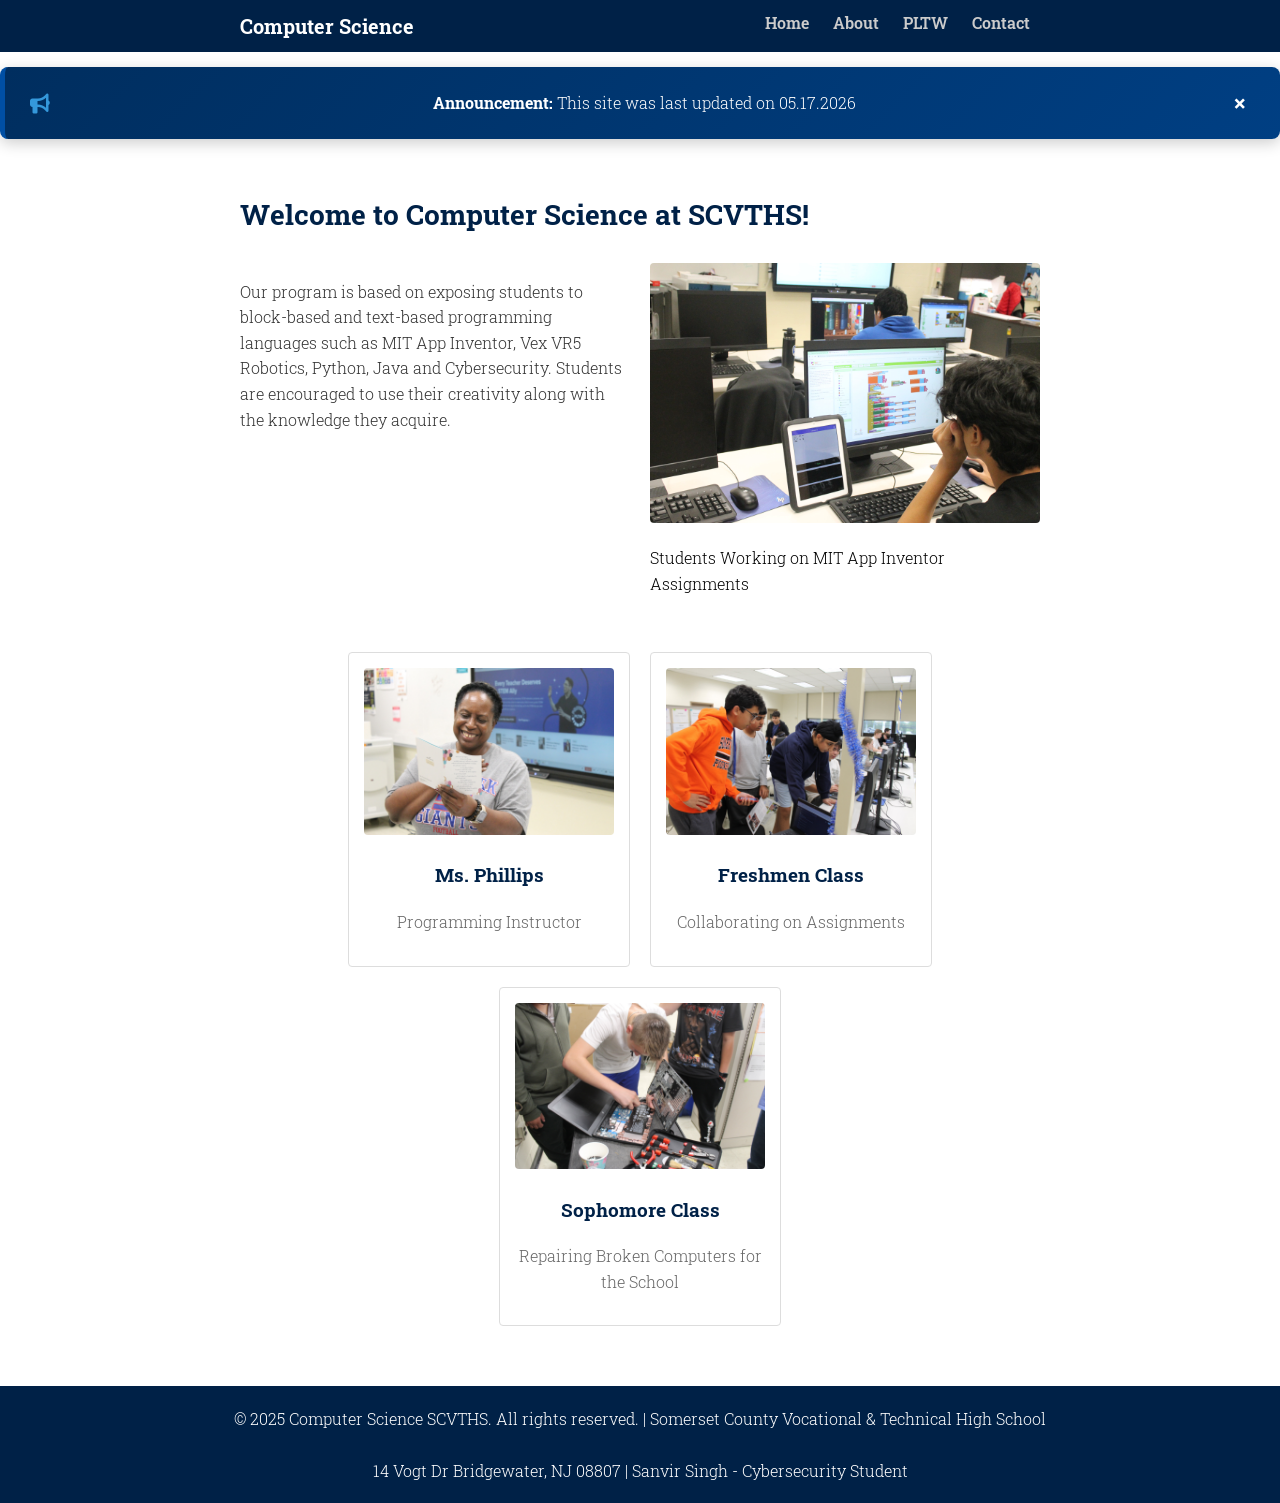
<file: index.html>
<!DOCTYPE html>
<html lang="en">
<head>
    <div class="roboto-slab-a">
    <link rel="icon" type="images/compSciLogo.png" href="images/compSciLogo.png">
    <meta charset="UTF-8">
    <meta name="viewport" content="width=device-width, initial-scale=1.0">
    <title>Computer Science at SCVTHS</title>
    <link rel="stylesheet" href="styles.css">
    <style>
        .welcome {
            margin-bottom: 40px;
        }
        .flex-container {
            display: flex;
            gap: 20px;
        }
        .team-section {
            margin-top: 40px;
            text-align: center;
        }
        .team-members {
            display: flex;
            gap: 20px;
            flex-wrap: wrap;
            justify-content: center;
        }
        .team-member {
            width: 250px;
            padding: 15px;
            border: 1px solid #ddd;
            border-radius: 4px;
            text-align: center;
        }
    </style>
</head>
<body>
    <nav class="nav">
        <div class="nav-content">
            <span class="logo">Computer Science</span>
            <div>
                <a href="index.html">Home</a>
                <a href="about.html">About</a>
                <a href="pltw.html">PLTW</a>
                <a href="contact.html">Contact</a>
            </div>
        </div>
    </nav>

    <!--AI-->
    <script>
(function(){if(!window.chatbase||window.chatbase("getState")!=="initialized"){window.chatbase=(...arguments)=>{if(!window.chatbase.q){window.chatbase.q=[]}window.chatbase.q.push(arguments)};window.chatbase=new Proxy(window.chatbase,{get(target,prop){if(prop==="q"){return target.q}return(...args)=>target(prop,...args)}})}const onLoad=function(){const script=document.createElement("script");script.src="https://www.chatbase.co/embed.min.js";script.id="Lj8ASdp4BG5QwpgaH21kq";script.domain="www.chatbase.co";document.body.appendChild(script)};if(document.readyState==="complete"){onLoad()}else{window.addEventListener("load",onLoad)}})();
</script>
    <script>
        // --- SERVER CODE ---
const jwt = require('jsonwebtoken');

const secret = process.env.CHATBOT_IDENTITY_SECRET; // Your chatbase secret key (should be stored as a secret not in the code)

const user = await getSignedInUser(); // Get the current user signed in to your site

const token = jwt.sign(
    { 
        user_id: user.id, // Your user's id
        email: user.email, // User's email
        stripe_accounts: user.stripe_accounts, // User's stripe accounts for stripe integration
        // ... other custom attributes
    }, 
    secret, 
    { expiresIn: '1h' }
);

// --- CLIENT CODE ---
const token = await getUserToken(); // Get the token from your server
window.chatbase('identify', { token }); // identify the user with Chatbase

    </script>




    
<!-- CSS for the enhanced alert - add this to your head section -->
<link rel="stylesheet" href="https://cdnjs.cloudflare.com/ajax/libs/font-awesome/6.0.0/css/all.min.css">

<style>
/* Enhanced Alert Styling */
.alert {
    padding: 20px 25px;
    background: linear-gradient(135deg, #002e5f 0%, #003f83 100%);
    color: white;
    border-radius: 8px;
    box-shadow: 0 4px 15px rgba(0, 0, 0, 0.2);
    margin: 15px 0;
    position: relative;
    border-left: 5px solid #004fa4;
    display: flex;
    align-items: center;
    justify-content: space-between;
}

.alert-content {
    flex-grow: 1;
    text-align: center;
    font-size: 16px;
}

.alert-icon {
    margin-right: 15px;
    font-size: 20px;
    color: #3498db;
}

.closebtn {
    color: white;
    font-weight: bold;
    font-size: 22px;
    line-height: 20px;
    cursor: pointer;
    transition: all 0.3s;
    padding: 5px 10px;
    border-radius: 50%;
}

.closebtn:hover {
    background-color: rgba(255, 255, 255, 0.2);
    transform: rotate(90deg);
}

/* Animation classes */
.slide-in {
    animation: slideInDown 0.7s ease forwards;
}

.fade-out {
    animation: fadeOut 0.5s ease forwards;
}

@keyframes slideInDown {
    from {
        transform: translateY(-50px);
        opacity: 0;
    }
    to {
        transform: translateY(0);
        opacity: 1;
    }
}

@keyframes fadeOut {
    from {
        opacity: 1;
        transform: scale(1);
    }
    to {
        opacity: 0;
        transform: scale(0.8);
        height: 0;
        padding: 0;
        margin: 0;
    }
}
</style>

<!-- HTML for the alert - place this after your nav section -->
<div id="alertBox" class="alert slide-in">
    <div class="alert-icon">
        <i class="fas fa-bullhorn"></i>
    </div>
    <div class="alert-content">
        <strong>Announcement:</strong> This site was last updated on 05.17.2026
    </div>
    <span class="closebtn" onclick="closeAlert()">&times;</span>
</div>

<!-- JavaScript for the alert animations - add this before the closing body tag -->
<script>
    // Function to close the alert with animation
    function closeAlert() {
        const alertBox = document.getElementById('alertBox');
        alertBox.classList.remove('slide-in');
        alertBox.classList.add('fade-out');
        
        // Remove the element after animation completes
        setTimeout(() => {
            alertBox.style.display = 'none';
        }, 500);
    }
    
    // Auto-hide alert after 10 seconds
    setTimeout(() => {
        const alertBox = document.getElementById('alertBox');
        if (alertBox) {
            closeAlert();
        }
    }, 10000);
</script>
    <div class="content">
        <div class="welcome" class="roboto-slab-fontCategoryType">
            <h1>Welcome to Computer Science at SCVTHS!</h1>
            <div class="flex-container">
                <div style="flex: 1">
                    <p style="font-size: 16px; line-height: 1.6; color: #333">
                        Our program is based on exposing students to block-based and text-based programming languages
                        such as MIT App Inventor, Vex VR5 Robotics, Python, Java and Cybersecurity. Students are encouraged to
                        use their creativity along with the knowledge they acquire.
                    </p>
                    
                </div>
                <div style="flex: 1">
                    <img src="images/students-programming.jpg" alt="students-programming" style="width: 100%; height: auto; border-radius: 4px">
                    <p>Students Working on MIT App Inventor Assignments</p>
                </div>
            </div>
        </div>

        <div class="team-section">
            <div class="team-members">
                <div class="team-member">
                    <img src="images/team1.jpg" alt="students-programming" style="width: 100%; height: auto; border-radius: 4px">
                    <h3>Ms. Phillips</h3>
                    <p style="color: #666">Programming Instructor</p>
                </div>
                <div class="team-member">
                    <img src="images/team2.jpg" alt="students-programming" style="width: 100%; height: auto; border-radius: 4px">
                    <h3>Freshmen Class</h3>
                    <p style="color: #666">Collaborating on Assignments</p>
                </div>
                <div class="team-member">
                    <img src="images/team3.jpg" alt="students-programming" style="width: 100%; height: auto; border-radius: 4px">
                    <h3>Sophomore Class</h3>
                    <p style="color: #666">Repairing Broken Computers for the School</p>
                </div>
            </div>
        </div>
    </div>

    <footer><center>
            <div style="color: white" class="roboto-slab-a">
                © 2025 Computer Science SCVTHS. All rights reserved. |
                Somerset County Vocational & Technical High School <br><br>
                14 Vogt Dr Bridgewater, NJ 08807 |
                Sanvir Singh - Cybersecurity Student 
            </div>
        </center>
    </footer>
</body>
</html>
</div>
</file>
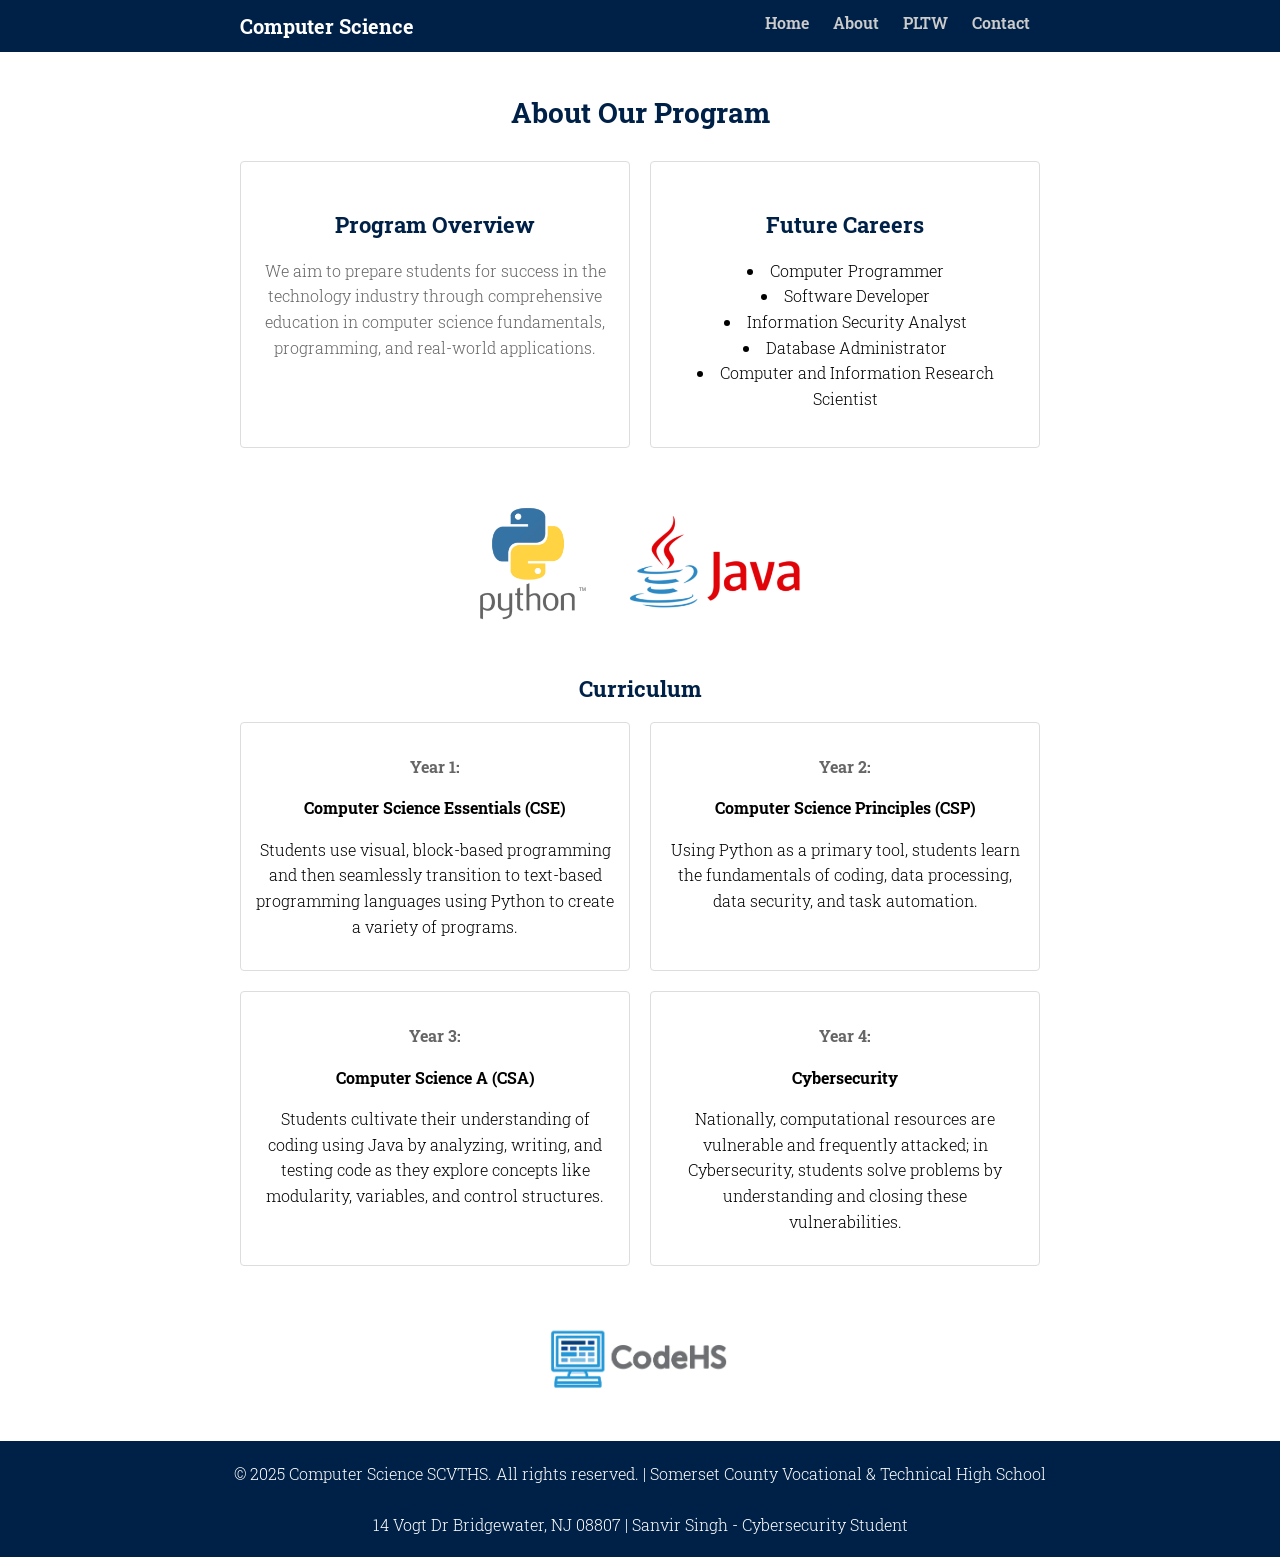
<file: about.html>
<!DOCTYPE html>
<html lang="en">
<head>
    <div class="roboto-slab-a">
    <link rel="icon" type="images/compSciLogo.png" href="images/compSciLogo.png">
    <meta charset="UTF-8">
    <meta name="viewport" content="width=device-width, initial-scale=1.0">
    <title>About This Site</title>
    <link rel="stylesheet" href="styles.css">
</head>
<body>
    <nav class="nav">
        <div class="nav-content">
            <span class="logo">Computer Science</span>
            <div>
                <a href="index.html">Home</a>
                <a href="about.html">About</a>
                <a href="pltw.html">PLTW</a>
                <a href="contact.html">Contact</a>
            </div>
        </div>
    </nav>
<center>
    <div class="content">
        <h1>About Our Program</h1>
        
        <div style="display: grid; grid-template-columns: 1fr 1fr; gap: 20px; margin-bottom: 40px">
            <div style="border: 1px solid #ddd; padding: 20px; border-radius: 4px">
                <h2>Program Overview</h2>
                <p style="color: #666">
                    We aim to prepare students for success in the technology industry through
                    comprehensive education in computer science fundamentals, programming,
                    and real-world applications.
                </p>
            </div>
            
            <div style="border: 1px solid #ddd; padding: 20px; border-radius: 4px">
                <h2>Future Careers</h2>
                <p style="color: #666">
                    <li>Computer Programmer</li>
                    <li>Software Developer</li>
                    <li>Information Security Analyst</li>
                    <li>Database Administrator</li>
                    <li>Computer and Information Research Scientist</li>
                </p>
            </div>
        </div>
<img src="./images/python.png" alt="python/java" width="40%" height="30%">
        <h2>Curriculum</h2>
        <div style="display: grid; grid-template-columns: 1fr 1fr; gap: 20px; margin-bottom: 40px">
            <div style="border: 1px solid #ddd; padding: 15px; border-radius: 4px">
                <strong><p style="color: #666">Year 1:</p></strong>
                <strong><p>Computer Science Essentials (CSE)</p></strong>
                <p>Students use visual, block-based programming and then seamlessly transition to text-based programming languages using Python to create a variety of programs.</p>
            </div>
            <div style="border: 1px solid #ddd; padding: 15px; border-radius: 4px">
                <strong><p style="color: #666">Year 2:</p></strong>
                <strong><p>Computer Science Principles (CSP)</p></strong>
                <p>Using Python as a primary tool, students learn the fundamentals of coding, data processing, data security, and task automation.</p>
            </div>
            <div style="border: 1px solid #ddd; padding: 15px; border-radius: 4px">
                <strong><p style="color: #666">Year 3:</p></strong>
                <strong><p>Computer Science A (CSA)</p></strong>
                <p>Students cultivate their understanding of coding using Java by analyzing, writing, and testing code as they explore concepts like modularity, variables, and control structures.</p>
            </div>
            <div style="border: 1px solid #ddd; padding: 15px; border-radius: 4px">
                <strong><p style="color: #666">Year 4:</p></strong>
                <strong><p>Cybersecurity</p></strong>
                <p>Nationally, computational resources are vulnerable and frequently attacked; in Cybersecurity, students solve problems by understanding and closing these vulnerabilities.</p>
            </div>
        </div>
    </div>
<img src="./images/codehs.png" alt="codehs" width="15%" height="15%">
    <footer><center>
            <div style="color: white">
                © 2025 Computer Science SCVTHS. All rights reserved. |
                Somerset County Vocational & Technical High School <br><br>
                14 Vogt Dr Bridgewater, NJ 08807 |
                Sanvir Singh - Cybersecurity Student 
            </div>
        </center>
    </footer>
    </div>
</body>
</html>
</file>
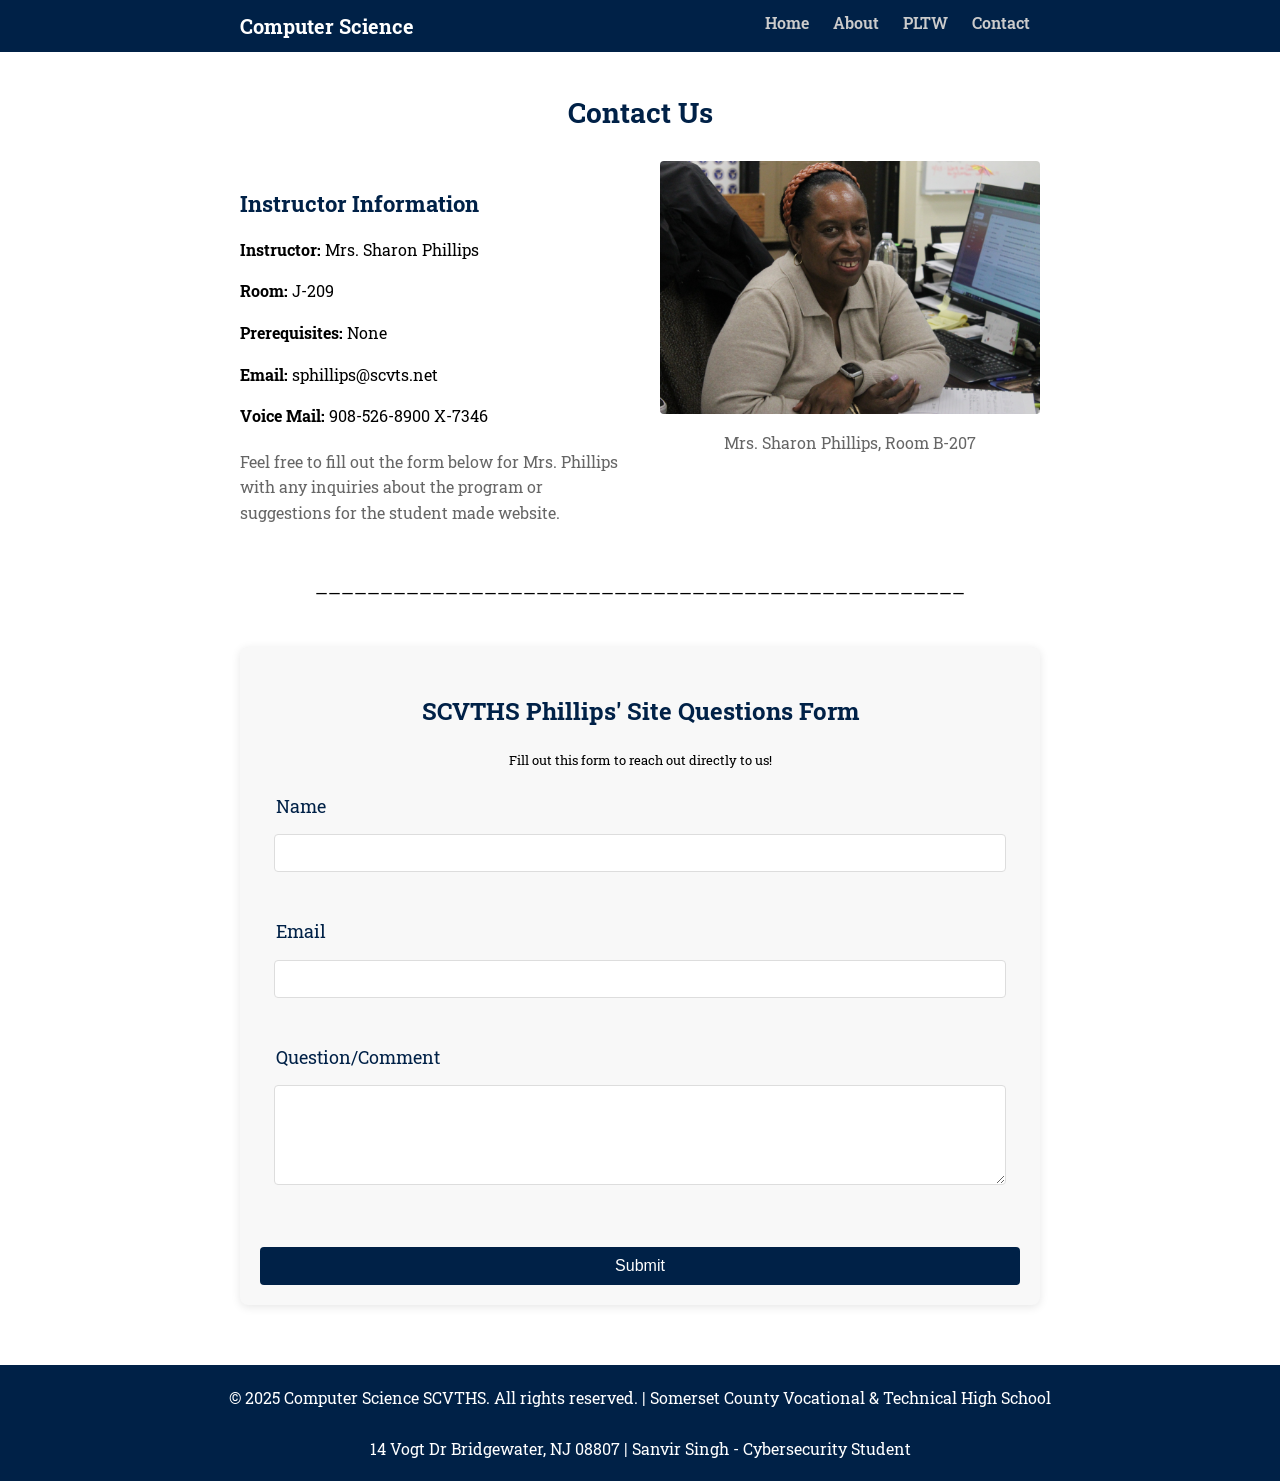
<file: contact.html>
<!DOCTYPE html>
<html lang="en">
<head>
    <link rel="icon" type="images/compSciLogo.png" href="images/compSciLogo.png">
    <meta charset="UTF-8">
    <meta name="viewport" content="width=device-width, initial-scale=1.0">
    <title>Contact Ms. Phillips</title>
    <link rel="stylesheet" href="styles.css">
    <style>
        /* Form Styles */
        form {
            margin-top: 40px;
            background-color: #f8f8f8;
            padding: 20px;
            border-radius: 8px;
            box-shadow: 0 2px 10px rgba(0, 0, 0, 0.1);
        }

        form h2 {
            color: #002147;
            font-size: 24px;
            margin-bottom: 20px;
            text-align: center;
        }

        fieldset {
            border: none;
            margin-bottom: 20px;
        }

        legend {
            font-size: 18px;
            color: #002147;
            margin-bottom: 8px;
        }

        .form-group {
            margin-bottom: 15px;
        }

        input[type="text"], textarea {
            width: 100%;
            padding: 10px;
            font-size: 14px;
            border: 1px solid #ddd;
            border-radius: 4px;
            box-sizing: border-box;
        }

        textarea {
            resize: vertical;
            height: 100px;
        }

        input[type="submit"] {
            background-color: #002147;
            color: white;
            padding: 10px 20px;
            font-size: 16px;
            border: none;
            border-radius: 4px;
            cursor: pointer;
            width: 100%;
            transition: background-color 0.3s;
        }

        input[type="submit"]:hover {
            background-color: #004080;
        }

        .btn {
            background-color: #002147;
            color: white;
            padding: 12px 25px;
            font-size: 16px;
            border: none;
            border-radius: 4px;
            cursor: pointer;
            width: 100%;
            margin-top: 10px;
        }

        .btn:hover {
            background-color: #004080;
        }
    </style>
</head>
<body>
    <nav class="nav">
        <div class="nav-content">
            <span class="logo">Computer Science</span>
            <div>
                <a href="index.html">Home</a>
                <a href="about.html">About</a>
                <a href="pltw.html">PLTW</a>
                <a href="contact.html">Contact</a>
            </div>
        </div>
    </nav>

    <div class="content">
        <h1 style="text-align: center">Contact Us</h1>

        <div style="display: flex; gap: 40px; margin-bottom: 40px">
            <div style="flex: 1">
                <h2>Instructor Information</h2>
                <div style="font-size: 16px; line-height: 1.6">
                    <p><strong>Instructor:</strong> Mrs. Sharon Phillips</p>
                    <p><strong>Room:</strong> J-209</p>
                    <p><strong>Prerequisites:</strong> None</p>
                    <p><strong>Email:</strong> sphillips@scvts.net</p>
                    <p><strong>Voice Mail:</strong> 908-526-8900 X-7346</p>
                </div>
                <p style="margin-top: 20px; color: #666">
                    Feel free to fill out the form below for Mrs. Phillips with any
                    inquiries about the program or suggestions for the student made
                    website.
                </p>
            </div>

            <div style="flex: 1">
                <img src="images/instructor.jpg" alt="students-programming" style="width: 100%; height: auto; border-radius: 4px">
                <p style="text-align: center; margin-top: 10px; color: #666">
                    Mrs. Sharon Phillips, Room B-207
                </p>
            </div>
        </div>
<center><p>——————————————————————————————————————————————————</p></center>
        <!--Form-->
        <form action="https://docs.google.com/forms/d/e/1FAIpQLSeZFPMHZt_glsBtDkztHgoLhWA0ptp9HZCaH0R4OV2yTlFR3w/formResponse"
              target="_"
              id="bootstrapForm"
              method="POST">
            <h2>SCVTHS Phillips' Site Questions Form</h2>
            <small style="display: block; text-align: center; margin-bottom: 20px;">Fill out this form to reach out directly to us!</small>

            <fieldset>
                <legend for="193574675">Name</legend>
                <div class="form-group">
                    <input id="366340186" type="text" name="entry.366340186" class="form-control" required>
                </div>
            </fieldset>

            <fieldset>
                <legend for="48917791">Email</legend>
                <div class="form-group">
                    <input id="1875068779" type="text" name="entry.1875068779" class="form-control" required>
                </div>
            </fieldset>

            <fieldset>
                <legend for="834374377">Question/Comment</legend>
                <div class="form-group">
                    <textarea id="2011600005" name="entry.2011600005" class="form-control" required></textarea>
                </div>
            </fieldset>

            <input type="hidden" name="fvv" value="1">
            <input type="hidden" name="fbzx" value="277846505659105412">
            <input type="hidden" name="pageHistory" value="0">

            <input class="btn" type="submit" value="Submit">
        </form>
        <!--End Form-->

    </div>

    <!--Footer-->
    <footer><center>
            <div style="color: white">
                © 2025 Computer Science SCVTHS. All rights reserved. |
                Somerset County Vocational & Technical High School <br><br>
                14 Vogt Dr Bridgewater, NJ 08807 |
                Sanvir Singh - Cybersecurity Student 
            </div>
        </center>
    </footer>
</body>
</html>
</file>
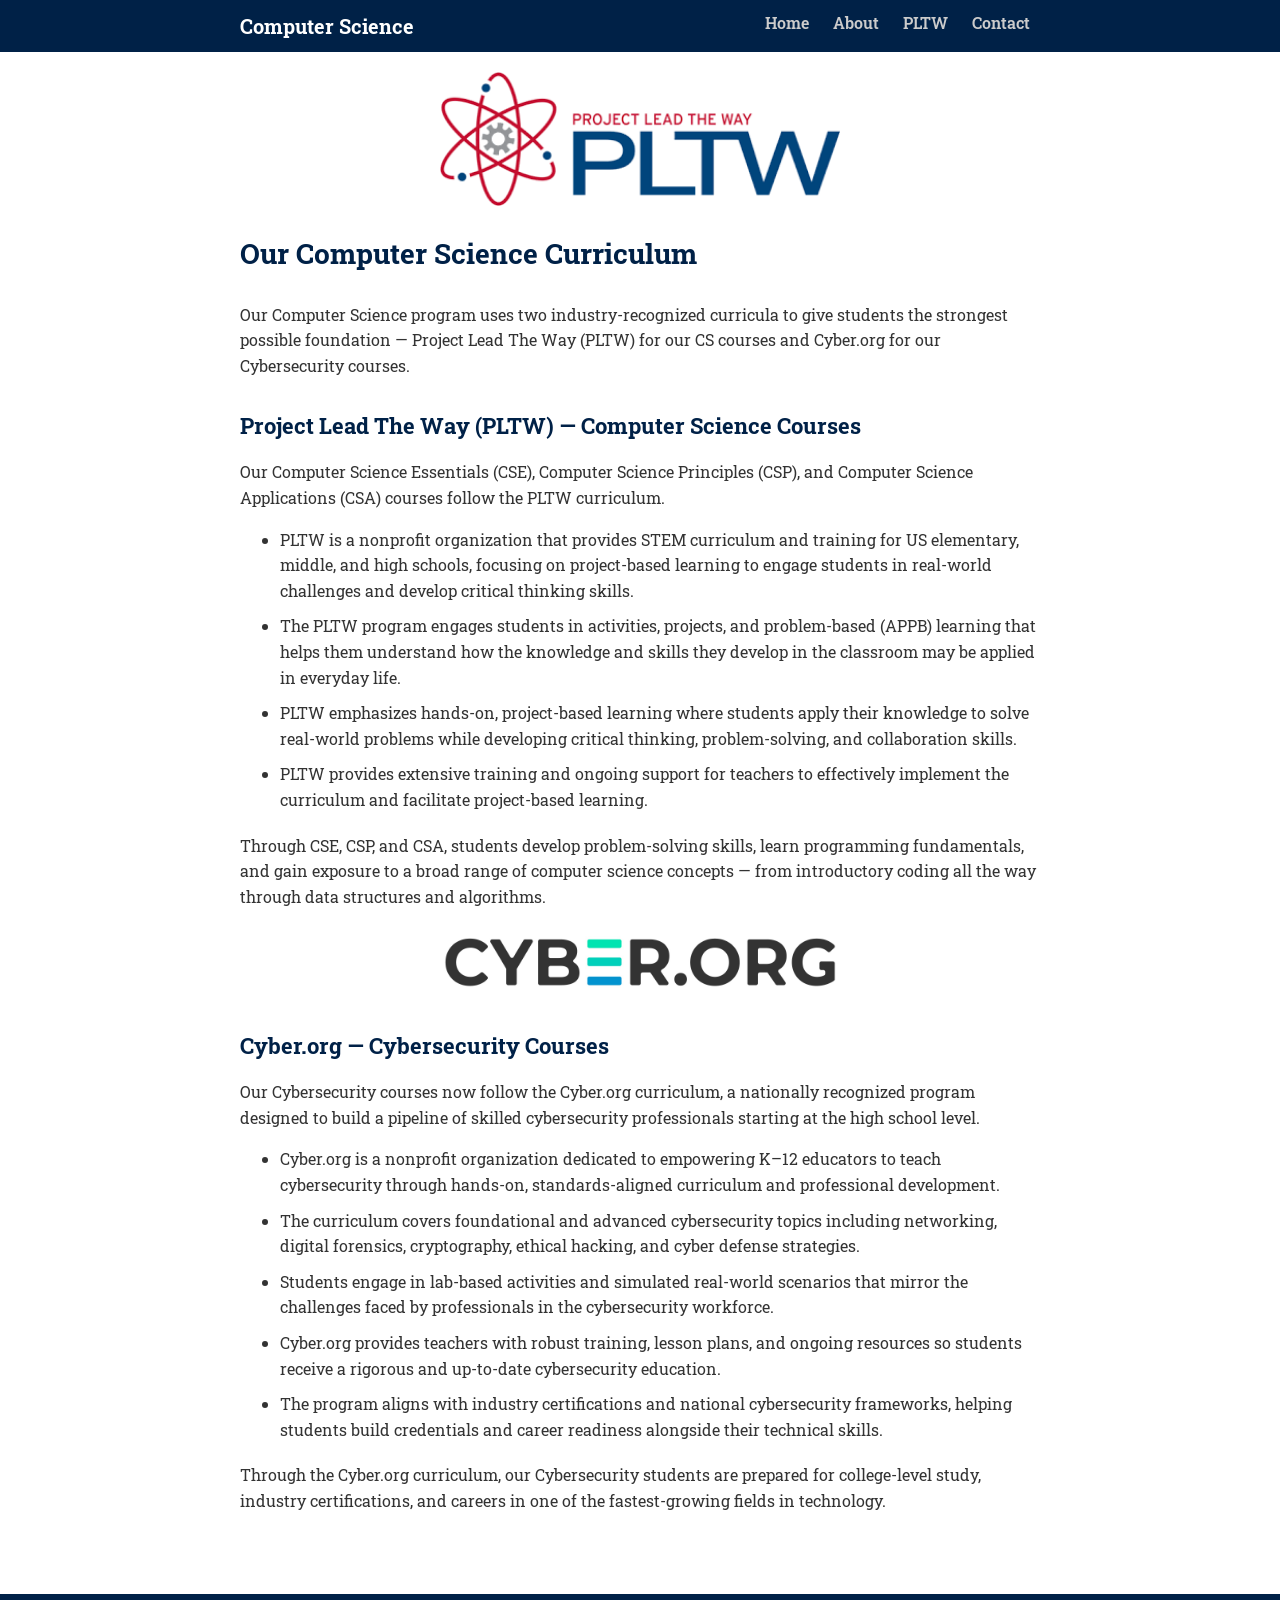
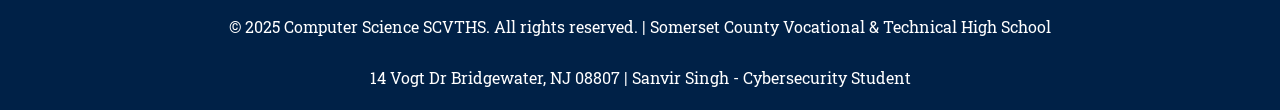
<file: pltw.html>
<!DOCTYPE html>
<html lang="en">
<head>
    <link rel="icon" type="images/compSciLogo.png" href="images/compSciLogo.png">
    <meta charset="UTF-8">
    <meta name="viewport" content="width=device-width, initial-scale=1.0">
    <title>Curriculum Overview</title>
    <link rel="stylesheet" href="styles.css">
</head>
<body>
    <nav class="nav">
        <div class="nav-content">
            <span class="logo">Computer Science</span>
            <div>
                <a href="index.html">Home</a>
                <a href="about.html">About</a>
                <a href="pltw.html">PLTW</a>
                <a href="contact.html">Contact</a>
            </div>
        </div>
    </nav>
    <div class="content">
        <center><img src="images/pltw-banner.png" alt="students-programming" style="width: 50%; height: auto; border-radius: 4px"></center>
        <h1>Our Computer Science Curriculum</h1>

        <div style="font-size: 16px; line-height: 1.6; color: #333">
            <p style="margin-bottom: 20px">
                Our Computer Science program uses two industry-recognized curricula to give students the strongest possible foundation — Project Lead The Way (PLTW) for our CS courses and Cyber.org for our Cybersecurity courses.
            </p>

            <!-- ── PLTW SECTION ── -->
            <h2 style="color: #002147; margin-top: 30px">Project Lead The Way (PLTW) — Computer Science Courses</h2>
            <p style="margin-bottom: 10px">
                Our Computer Science Essentials (CSE), Computer Science Principles (CSP), and Computer Science Applications (CSA) courses follow the PLTW curriculum.
            </p>
            <ul style="margin-bottom: 20px">
                <li style="margin-bottom: 10px">PLTW is a nonprofit organization that provides STEM curriculum and training for US elementary, middle, and high schools, focusing on project-based learning to engage students in real-world challenges and develop critical thinking skills.</li>
                <li style="margin-bottom: 10px">The PLTW program engages students in activities, projects, and problem-based (APPB) learning that helps them understand how the knowledge and skills they develop in the classroom may be applied in everyday life.</li>
                <li style="margin-bottom: 10px">PLTW emphasizes hands-on, project-based learning where students apply their knowledge to solve real-world problems while developing critical thinking, problem-solving, and collaboration skills.</li>
                <li style="margin-bottom: 10px">PLTW provides extensive training and ongoing support for teachers to effectively implement the curriculum and facilitate project-based learning.</li>
            </ul>
            <p style="margin-bottom: 20px">
                Through CSE, CSP, and CSA, students develop problem-solving skills, learn programming fundamentals, and gain exposure to a broad range of computer science concepts — from introductory coding all the way through data structures and algorithms.
            </p>
<center><img src="images/IMG_4775.jpeg" alt="cyberorglogo" style="width: 50%; height: auto; border-radius: 4px"></center>
            <!-- ── CYBER.ORG SECTION ── -->
            <h2 style="color: #002147; margin-top: 30px">Cyber.org — Cybersecurity Courses</h2>
            <p style="margin-bottom: 10px">
                Our Cybersecurity courses now follow the Cyber.org curriculum, a nationally recognized program designed to build a pipeline of skilled cybersecurity professionals starting at the high school level.
            </p>
            <ul style="margin-bottom: 20px">
                <li style="margin-bottom: 10px">Cyber.org is a nonprofit organization dedicated to empowering K–12 educators to teach cybersecurity through hands-on, standards-aligned curriculum and professional development.</li>
                <li style="margin-bottom: 10px">The curriculum covers foundational and advanced cybersecurity topics including networking, digital forensics, cryptography, ethical hacking, and cyber defense strategies.</li>
                <li style="margin-bottom: 10px">Students engage in lab-based activities and simulated real-world scenarios that mirror the challenges faced by professionals in the cybersecurity workforce.</li>
                <li style="margin-bottom: 10px">Cyber.org provides teachers with robust training, lesson plans, and ongoing resources so students receive a rigorous and up-to-date cybersecurity education.</li>
                <li style="margin-bottom: 10px">The program aligns with industry certifications and national cybersecurity frameworks, helping students build credentials and career readiness alongside their technical skills.</li>
            </ul>
            <p style="margin-bottom: 20px">
                Through the Cyber.org curriculum, our Cybersecurity students are prepared for college-level study, industry certifications, and careers in one of the fastest-growing fields in technology.
            </p>
        </div>
    </div>
    <footer><center>
            <div style="color: white">
                © 2025 Computer Science SCVTHS. All rights reserved. |
                Somerset County Vocational &amp; Technical High School <br><br>
                14 Vogt Dr Bridgewater, NJ 08807 |
                Sanvir Singh - Cybersecurity Student
            </div>
        </center>
    </footer>
</body>
</html>
</file>
<file: styles.css>
/* Common styles for SCVTHS Computer Science Website */
@import url('https://fonts.googleapis.com/css2?family=Roboto+Slab:wght@100..900&family=Tektur:wght@400..900&display=swap');


.roboto-slab-a {
  font-family: "Roboto Slab", serif;
  font-optical-sizing: auto;
  font-weight: 300;
  font-style: normal;
}

body {
    margin: 0;
    font-family: 'Roboto Slab', serif;
    line-height: 1.6;
}
.nav {
    background-color: #002147;
    padding: 10px;
}
.nav-content {
    max-width: 800px;
    margin: 0 auto;
    display: flex;
    justify-content: space-between;
}
.nav a {
    color: #cccccc;
    text-decoration: none;
    padding: 10px;
    font-weight: 600;
}
.nav a:hover {
    color: white;
}
.logo {
    color: white;
    font-size: 20px;
    font-weight: bold;
    font-family: 'Roboto Slab', serif;
    cursor: pointer;
}
.content {
    padding: 20px;
    max-width: 800px;
    margin: 0 auto;
}
h1, h2, h3 {
    color: #002147;
    font-family: 'Roboto Slab', serif;
}
h1 {
    font-size: 28px;
    margin-bottom: 25px;
}
h2 {
    font-size: 22px;
    margin-top: 25px;
    margin-bottom: 15px;
}
p {
    font-size: 16px;
}
footer {
    background-color: #002147;
    color: white;
    padding: 20px;
    margin-top: 40px;
    font-family: 'Roboto Slab', serif;
}
</file>
